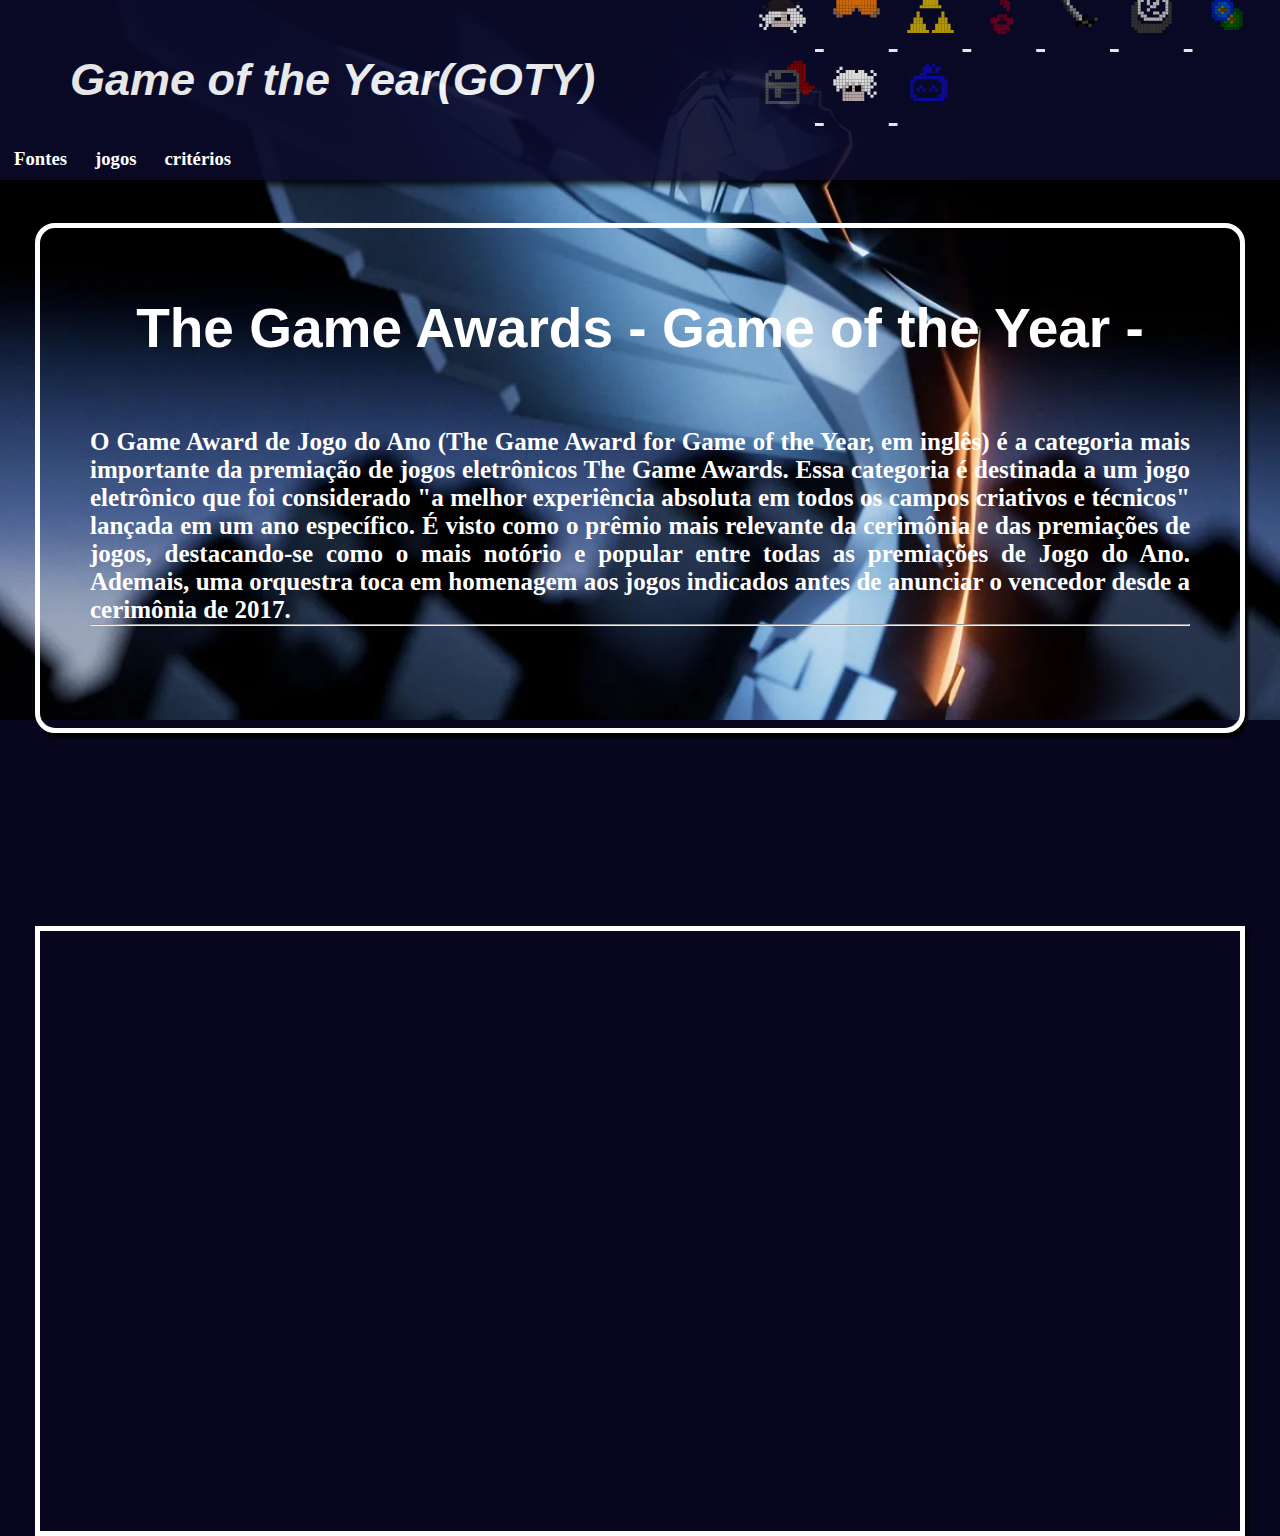
<file: Projeto_01/index.html>
<!DOCTYPE html>
<html lang="pt-br">
<head>
    <meta charset="UTF-8">
    <title> Ganhadores do GOTY </title>
    <link rel="icon" href="Imagens/Icon_site.svg" type="image/x-icon">
    <link rel="stylesheet" href="Style.css">
</head>
<body>
    <header>
        <h1>
            Game of the Year(GOTY)
        </h1>
        <picture>
            <a class="a1" href="https://www.thewitcher.com/in/pt-br/witcher3">
                <img src="Imagens/The_Witcher_03_Pixel_Art.svg" href="//google.com">
            </a>
            <a class="a1" href="https://overwatch.blizzard.com/pt-br/">
                <img src="Imagens/Tracer_Pixel_Art.svg">
            </a>
            <a class="a1" href="https://zelda.nintendo.com/?game=botW">
                <img src="Imagens/Triforce_Pixel_Art.svg">
            </a>
            <a class="a1" href="https://www.playstation.com/pt-br/games/god-of-war/">
                <img src="Imagens/God_of_War_Pixel_Art.svg">
            </a>
            <a class="a1" href="https://www.sekirothegame.com/br/pt/">
                <img src="Imagens/Sekiro_Pixel_Art.svg">
            </a>
            <a class="a1" href="https://www.naughtydog.com/blog/the_last_of_us_part_2_remastered_chronological_mode_announcement">
                <img src="Imagens/Joel_Pixel_Art.svg">
            </a>
            <a class="a1" href="https://www.ea.com/pt-br/games/it-takes-two/it-takes-two/features/nintendo-switch">
                <img src="Imagens/It_Takes_Two_Pixel_Art.svg">
            </a>
            <a class="a1" href="https://www.bandainamcoent.com/games/elden-ring"> 
                <img src="Imagens/Elden_Ring_Pixel_Art.svg">
            </a>
            <a class="a1" href="https://baldursgate3.game/">
                <img src="Imagens/Baldur_s_Gate_Pixel_Art.svg">
            </a>
            <a class="a1" href="https://www.teamasobi.com/games/astro-bot">
                <img src="Imagens/Astro_Bot_Pixel_Art.svg">
            </a>
        </picture>
    </header>
    <nav>
        <a class="a2" href="Fontes.html"> <h3> Fontes </h3> </a> 
        <a class="a2" href="Jogos.html"> <h3> jogos </h3></a>
        <a class="a2" href="critérios.html"> <h3> critérios </h3>  </a>
    </nav>
    </a>
    <main>
        <h2>
            The Game Awards - Game of the Year - 
        </h2>
    </main>
        <article>
            <h4>
                O Game Award de Jogo do Ano (The Game Award for Game of the Year, em inglês) é a 
                categoria mais importante da premiação de jogos eletrônicos The Game Awards. Essa 
                categoria é destinada a um jogo eletrônico que foi considerado "a melhor experiência
                absoluta em todos os campos criativos e técnicos" lançada em um ano específico. É 
                visto como o prêmio mais relevante da cerimônia e das premiações de jogos, destacando-se
                como o mais notório e popular entre todas as premiações de Jogo do Ano. Ademais, uma 
                orquestra toca em homenagem aos jogos indicados antes de anunciar o vencedor desde a 
                cerimônia de 2017.
            <h4>
            <hr>
        </article>
        <section>
            <iframe width="1190" height="590" src="https://www.youtube.com/embed/YV2XXwAxMFQ?si=O65jOLz5O-FHhPii" title="YouTube video player" frameborder="0" allow="accelerometer; autoplay; clipboard-write; encrypted-media; gyroscope; picture-in-picture; web-share" referrerpolicy="strict-origin-when-cross-origin" allowfullscreen></iframe>
        </section>
    </body>
</html>
</file>
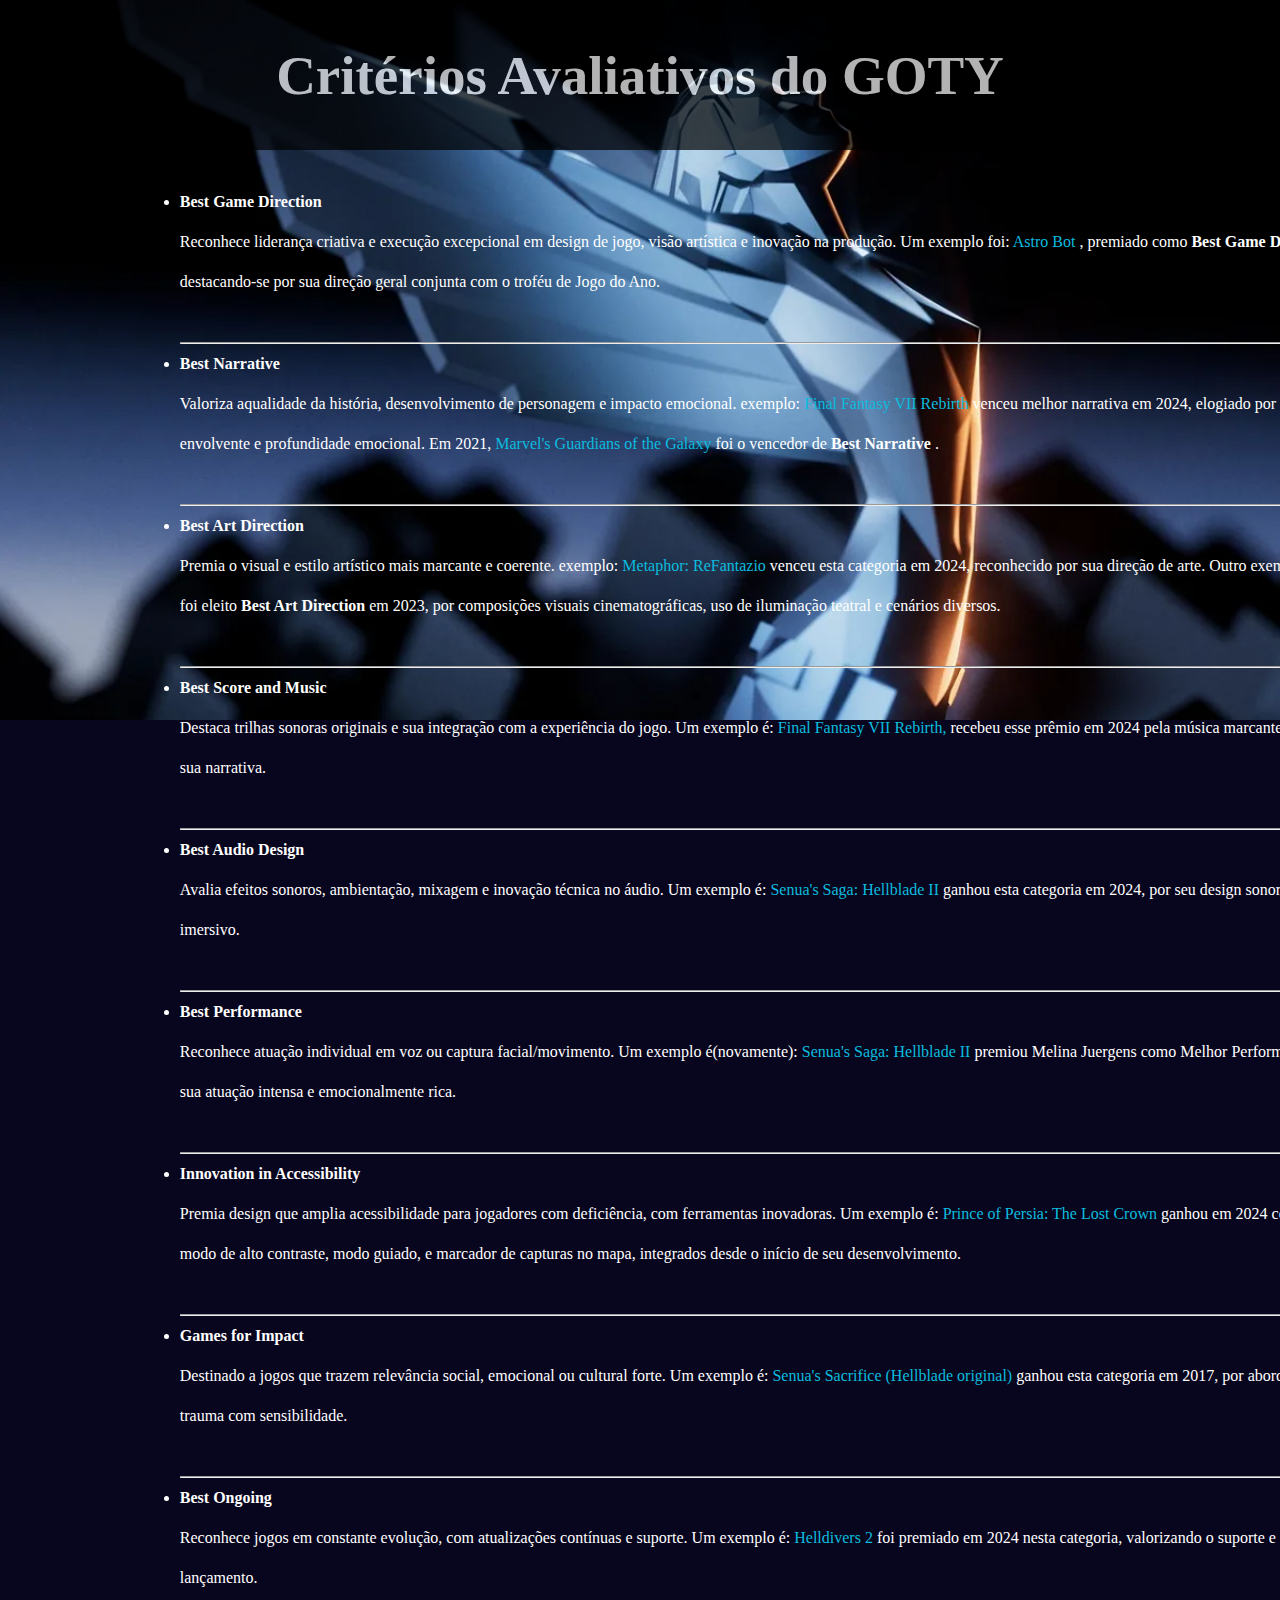
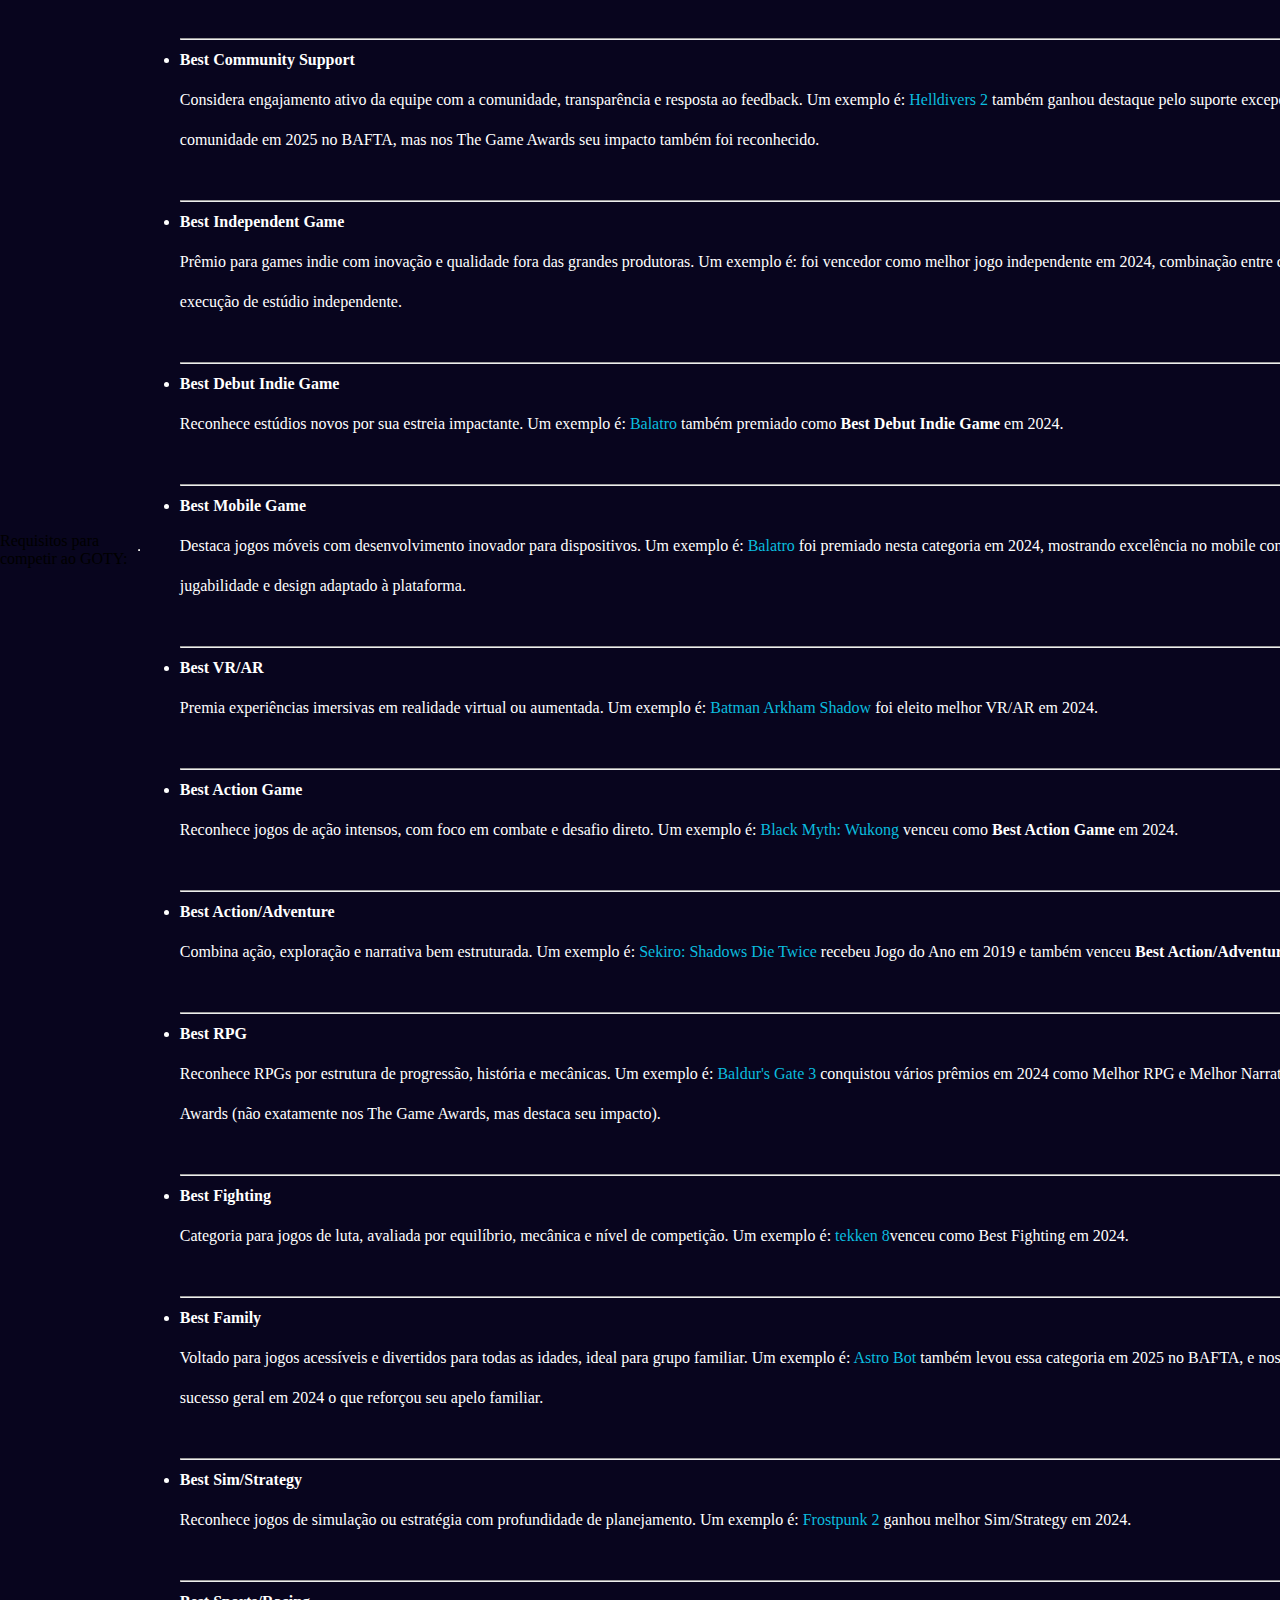
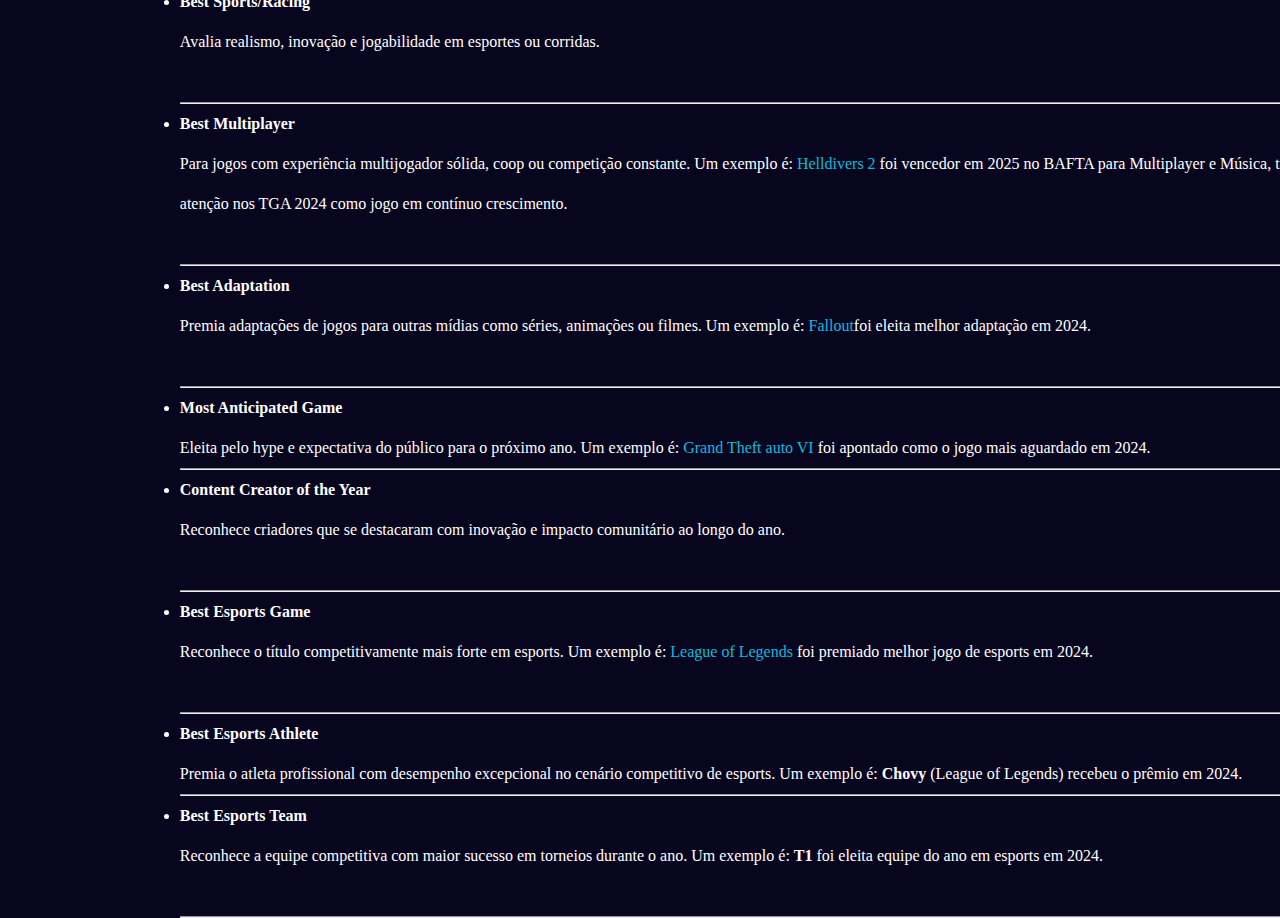
<file: Projeto_01/critérios.html>
<!DOCTYPE html>
 <html lang="pt-br">
 <head>
  <meta charset="UTF-8">
  <title>Avaliação </title>
  <link rel="icon" href="Imagens/Icon_site.svg" type="image/x-icon">
  <link rel="stylesheet" href="Style02.css">
 </head>
 <body>
    <header>
      <h1> Critérios Avaliativos do GOTY</h1>
    </header>
    <main>
    <p class="pzin">
     Requisitos  para competir ao GOTY:
    </p>
    <hr>
    <ul>
      <li> <b class="a1"> Best Game Direction</b> <br> 
    Reconhece liderança criativa e execução excepcional em design de jogo, visão artística e inovação na produção.
    Um exemplo foi: <a class="a2" href="https://wwww.teamasobi.com/games/astro-bot"> Astro Bot </a>, premiado como <b> Best Game Direction </b> em 2024, destacando-se por sua direção geral conjunta com o troféu de Jogo do Ano.</li>
    <br>
    <hr>
      <li> <b class="b1"> Best Narrative </b> <br>
    Valoriza aqualidade da história, desenvolvimento de personagem e impacto emocional.
    exemplo: <a class="a2" href="https://ffvii.square-enix-games.com/en-us"> Final Fantasy VII Rebirth </a> venceu melhor narrativa em 2024, elogiado por sua trama envolvente e profundidade emocional.
    Em 2021, <a class="a2" href="https://www.eidosmontreal.com/games/"> Marvel's Guardians of the Galaxy </a> foi o vencedor de <b> Best Narrative </b>. </li>
    <br>
    <hr>
      <li> <b class="b1"> Best Art Direction </b> <br>
    Premia o visual e estilo artístico mais marcante e coerente.
    exemplo: <a class="a2" href="https://metaphor.atlus.com/index.html?lang=en"> Metaphor: ReFantazio </a> venceu esta categoria em 2024, reconhecido por sua direção de arte.
    Outro exemplo:<a class="a2" href="https://www.alanwake.com/pt/"> Alan Wake 2 </a> foi eleito <b> Best Art Direction </b> em 2023, por composições visuais cinematográficas, uso de iluminação teatral e cenários diversos. </li>
    <br>
    <hr>
      <li> <b class="a1"> Best Score and Music </b> <br> 
    Destaca trilhas sonoras originais e sua integração com a experiência do jogo. Um
    exemplo é: <a class="a2" href="https://ffvii.square-enix-games.com/en-us"> Final Fantasy VII Rebirth, </a>
    recebeu esse prêmio em 2024 pela música marcante que potencializou sua narrativa.</li>
    <br>
    <hr>
      <li> <b class="a1"> Best Audio Design </b> <br>
    Avalia efeitos sonoros, ambientação, mixagem e inovação técnica no áudio. Um
    exemplo é: <a class="a2" href="https://senuassaga.com/"> Senua's Saga: Hellblade II </a> ganhou esta categoria em 2024, por seu design sonoro envolvente e imersivo.</li>
    <br>
    <hr>
      <li> <b class="a1"> Best Performance </b> <br>
    Reconhece atuação individual em voz ou captura facial/movimento. Um 
    exemplo é(novamente): <a class="a2" href="https://senuassaga.com/"> Senua's Saga: Hellblade II </a> premiou Melina Juergens como Melhor Performance em 2024 por sua atuação intensa e emocionalmente rica.</li>
    <br>
    <hr>
      <li> <b class="a1"> Innovation in Accessibility </b> <br>
    Premia design que amplia acessibilidade para jogadores com deficiência, com ferramentas inovadoras.
    Um exemplo é: <a class="a2"> Prince of Persia: The Lost Crown </a> ganhou em 2024 com recursos como modo de alto contraste, modo guiado, e marcador de capturas no mapa, integrados desde o início de seu desenvolvimento.</li>
    <br>
    <hr>
      <li> <b class="a1"> Games for Impact </b> <br>
    Destinado a jogos que trazem relevância social, emocional ou cultural forte.
    Um exemplo é: <a class="a2" href="https://www.hellblade.com/"> Senua's Sacrifice (Hellblade original) </a> ganhou esta categoria em 2017, por abordar saúde mental e trauma com sensibilidade.</li>
    <br>
    <hr>
      <li> <b class="a1"> Best Ongoing </b> <br>
    Reconhece jogos em constante evolução, com atualizações contínuas e suporte.
    Um exemplo é: <a class="a2" href="https://www.arrowheadgamestudios.com/"> Helldivers 2 </a> foi premiado em 2024 nesta categoria, valorizando o suporte e expansão pós-lançamento.</li>
    <br>
    <hr>
      <li> <b class="a1"> Best Community Support </b> <br> 
    Considera engajamento ativo da equipe com a comunidade, transparência e resposta ao feedback.
    Um exemplo é: <a class="a2" href="https://www.arrowheadgamestudios.com/"> Helldivers 2 </a> também ganhou destaque pelo suporte excepcional à comunidade em 2025 no BAFTA, mas nos The Game Awards seu impacto também foi reconhecido. </li> 
    <br>
    <hr>
      <li> <b class="a1"> Best Independent Game </b> <br>
    Prêmio para games indie com inovação e qualidade fora das grandes produtoras.
    Um exemplo é: <a class="a2" href="https://www.playbalatro.com/"> </a> foi vencedor como melhor jogo independente em 2024, combinação entre criatividade e execução de estúdio independente.</li>
    <br>
    <hr>
      <li> <b class="a1"> Best Debut Indie Game </b> <br>
    Reconhece estúdios novos por sua estreia impactante.
    Um exemplo é: <a class="a2" href="https://www.playbalatro.com/"> Balatro </a> também premiado como <b>Best Debut Indie Game </b> em 2024. </li>
    <br>
    <hr>
      <li> <b class="a1"> Best Mobile Game </b> <br>
    Destaca jogos móveis com desenvolvimento inovador para dispositivos.
    Um exemplo é: <a class="a2" href="https://www.playbalatro.com/"> Balatro </a> foi premiado nesta categoria em 2024, mostrando excelência no mobile considerando jugabilidade e design adaptado à plataforma. </li>
    <br>
    <hr>
      <li> <b class="a1"> Best VR/AR </b> <br> 
    Premia experiências imersivas em realidade virtual ou aumentada.
    Um exemplo é: <a class="a2" href="https://camouflaj.com/"> Batman Arkham Shadow </a> foi eleito melhor VR/AR em 2024.</li>
    <br>
    <hr>
      <li> <b class="a1"> Best Action Game </b> <br>
    Reconhece jogos de ação intensos, com foco em combate e desafio direto.
    Um exemplo é: <a class="a2" href="https://www.heishenhua.com/"> Black Myth: Wukong </a> venceu como <b> Best Action Game </b>  em 2024.</li>
    <br>
    <hr>
      <li> <b class="a1"> Best Action/Adventure </b> <br>
    Combina ação, exploração e narrativa bem estruturada.
    Um exemplo é: <a class="a2" href="https://www.sekirothegame.com/br/pt/"> Sekiro: Shadows Die Twice</a> recebeu Jogo do Ano em 2019 e também venceu <b> Best Action/Adventure</b> naquele ano. </li>
    <br>
    <hr>
      <li> <b class="a1"> Best RPG </b> <br>
    Reconhece RPGs por estrutura de progressão, história e mecânicas.
    Um exemplo é: <a class="a2" href="https://baldursgate3.game/"> Baldur's Gate 3 </a>conquistou vários prêmios em 2024 como Melhor RPG e Melhor Narrativa no GDC Awards (não exatamente nos The Game Awards, mas destaca seu impacto).</li>
    <br>
    <hr>
      <li> <b class="a1"> Best Fighting </b> <br>
    Categoria para jogos de luta, avaliada por equilíbrio, mecânica e nível de competição.
    Um exemplo é: <a class="a2" href="https://en.bandainamcoent.eu/tekken/tekken-8"> tekken 8</a>venceu como Best Fighting em 2024. </li>
    <br>
    <hr>
      <li> <b class="a1"> Best Family </b> <br>
    Voltado para jogos acessíveis e divertidos para todas as idades, ideal para grupo familiar.
    Um exemplo é:  <a class="a2" href="https://wwww.teamasobi.com/games/astro-bot"> Astro Bot </a> também levou essa categoria em 2025 no BAFTA, e nos TGA foi seu sucesso geral em 2024 o que reforçou seu apelo familiar.</li>
    <br>
    <hr>
      <li> <b class="a1"> Best Sim/Strategy </b> <br>
    Reconhece jogos de simulação ou estratégia com profundidade de planejamento.
    Um exemplo é: <a class="a2" href="https://frostpunk2.com/"> Frostpunk 2 </a> ganhou melhor Sim/Strategy em 2024.</li>
    <br>
    <hr>
      <li> <b class="a1"> Best Sports/Racing </b> <br>
    Avalia realismo, inovação e jogabilidade em esportes ou corridas.</li>
    <br>
    <hr>
      <li> <b class="a1"> Best Multiplayer </b> <br>
    Para jogos com experiência multijogador sólida, coop ou competição constante.
    Um exemplo é: <a class="a2" href="https://www.arrowheadgamestudios.com/"> Helldivers 2 </a>  foi vencedor em 2025 no BAFTA para Multiplayer e Música, também recebeu atenção nos TGA 2024 como jogo em contínuo crescimento.</li>
    <br>
    <hr>
      <li> <b class="a1"> Best Adaptation </b> <br>
    Premia adaptações de jogos para outras mídias como séries, animações ou filmes.
    Um exemplo é: <a class="a2" href="https://fallout.bethesda.net/pt"> Fallout</a>foi eleita melhor adaptação em 2024.</li>
    <br>
    <hr>
      <li> <b class="a1"> Most Anticipated Game </b> <br>
    Eleita pelo hype e expectativa do público para o próximo ano.
    Um exemplo é: <a class="a2" href="https://www.rockstargames.com/VI"> Grand Theft auto VI </a> foi apontado como o jogo mais aguardado em 2024.
    <br>
    <hr>
      <li> <b class="a1"> Content Creator of the Year </b> <br>
    Reconhece criadores que se destacaram com inovação e impacto comunitário ao longo do ano. </li>
    <br>
    <hr>
      <li> <b class="a1"> Best Esports Game </b> <br>
    Reconhece o título competitivamente mais forte em esports.
    Um exemplo é: <a class="a2" href="https://www.leagueoflegends.com/pt-br/"> League of Legends</a> foi premiado melhor jogo de esports em 2024.</li>
    <br>
    <hr>
      <li> <b class="a1"> Best Esports Athlete </b> <br>
    Premia o atleta profissional com desempenho excepcional no cenário competitivo de esports.
    Um exemplo é: <b> Chovy </b> (League of Legends) recebeu o prêmio em 2024.
    <br>
    <hr>
      <li> <b class="a1"> Best Esports Team </b> <br>
    Reconhece a equipe competitiva com maior sucesso em torneios durante o ano.
    Um exemplo é: <b> T1 </b> foi eleita equipe do ano em esports em 2024.</li>
    <br>
    <hr>
  </ul>
  </main>
 </body>
 </html>
</file>
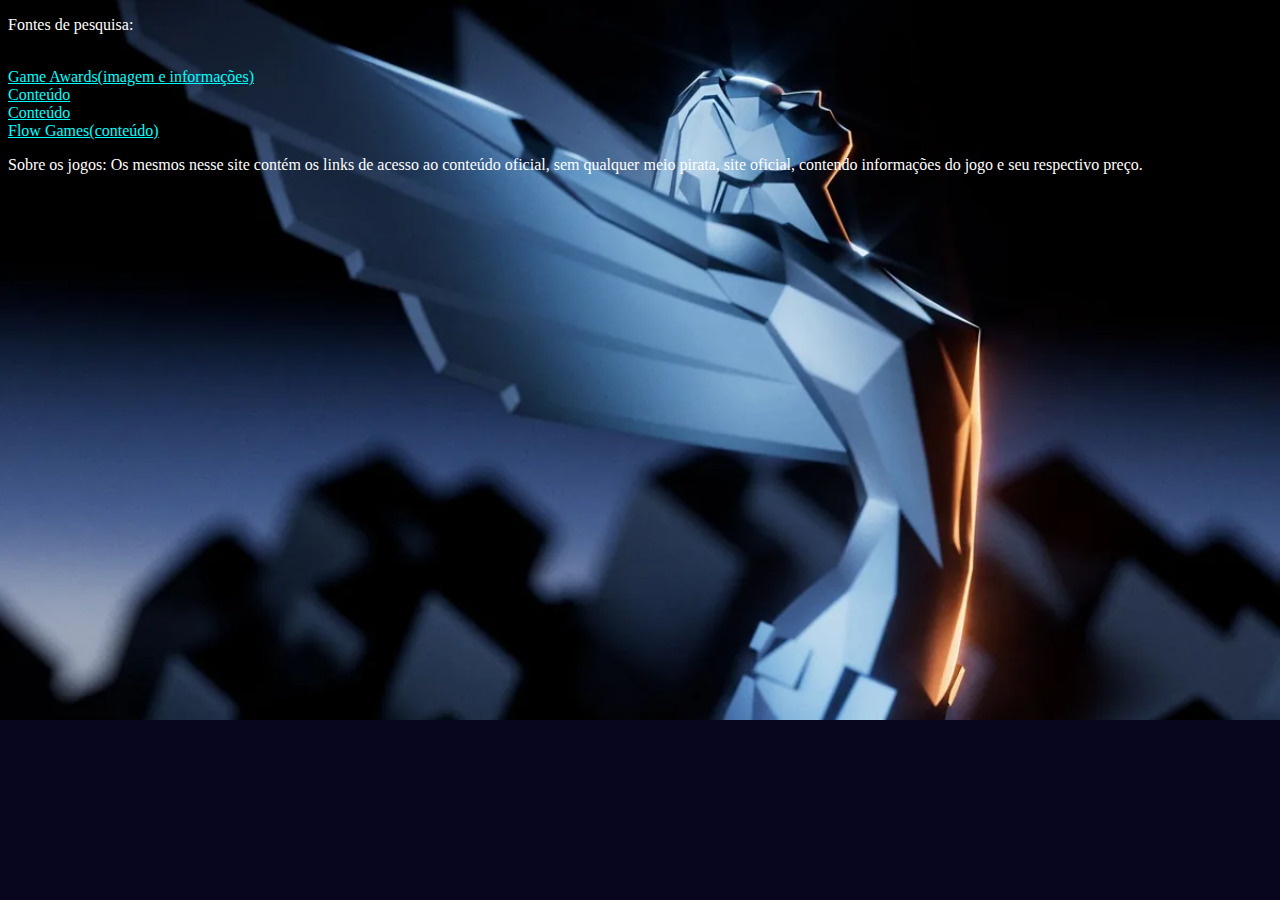
<file: Projeto_01/Fontes.html>
<!DOCTYPE html>
    <html lang="en">
    <head>
        <meta charset="UTF-8">
        <link rel="icon" href="Imagens/Icon_site.svg" type="image/x-icon">
        <link rel="stylesheet" href="Style04.css">
        <title> Fontes </title>
    </head>
    <body>
        <p> Fontes de pesquisa: </p> <br>
        <a href="https://thegameawards.com/"> Game Awards(imagem e informações) </a> <br>
        <a href="https://www.polygon.com/gaming"> Conteúdo </a> <br>
        <a href="https://gamerant.com/gaming/"> Conteúdo </a> <br>
        <a href="https://flowgames.gg/goty-veja-todos-vencedores-the-game-awards-2024/"> Flow Games(conteúdo)  </a> <br>
        <p> Sobre os jogos: Os mesmos nesse site contém os links de acesso ao conteúdo oficial, sem qualquer meio pirata, site oficial, contendo informações do jogo e seu respectivo preço. </p> <br>
    </body>
    </html>
</file>
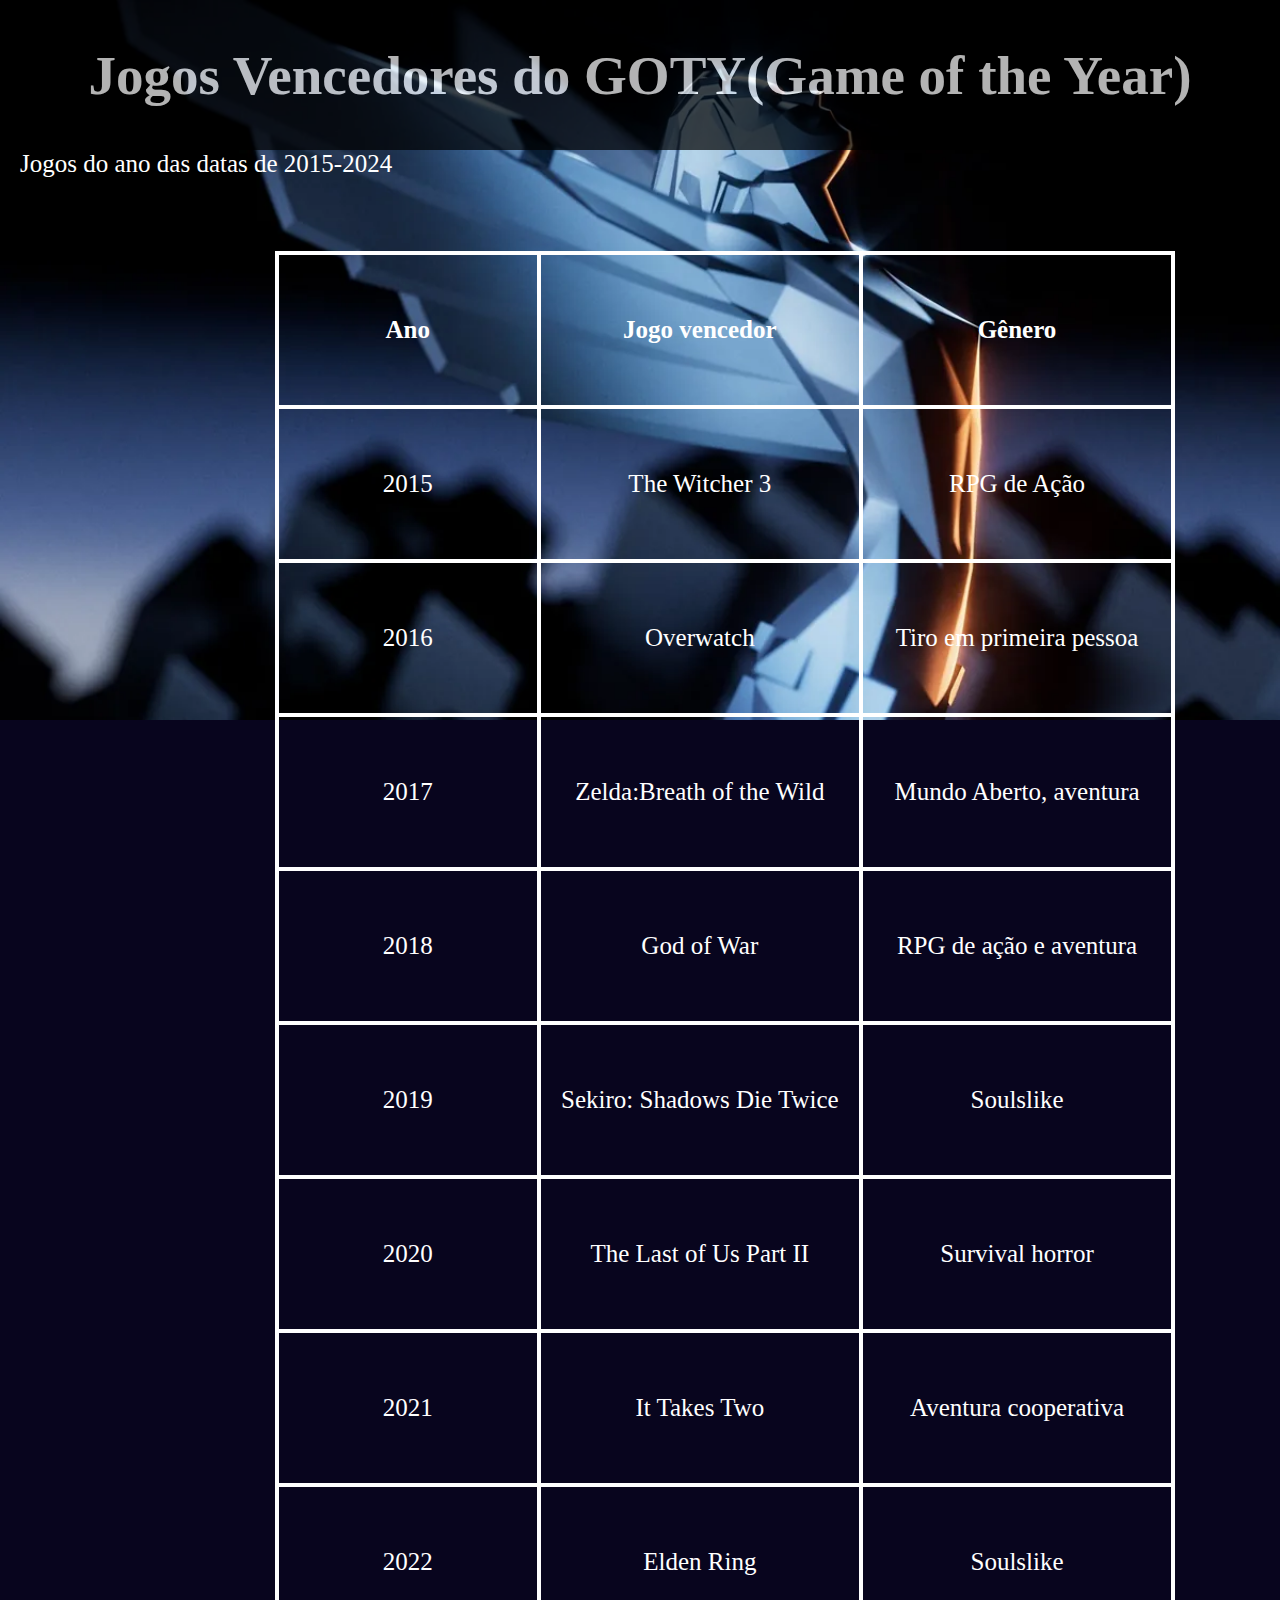
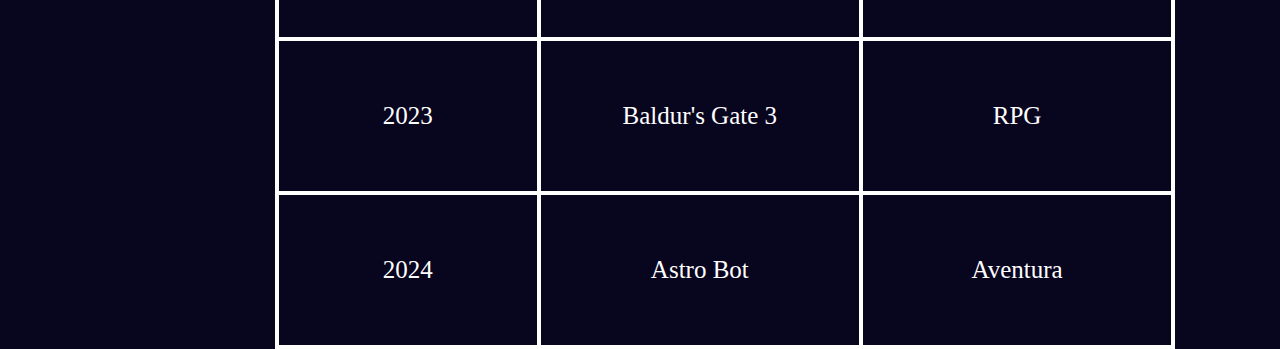
<file: Projeto_01/Jogos.html>
<!DOCTYPE html>
<html lang="en">
<head>
    <meta charset="UTF-8">
    <title> Jogos</title>
    <link rel="icon" href="Imagens/Icon_site.svg" type="image/x-icon">
    <link rel="stylesheet" href="Style03.css">
</head>
<body>
    <header>
        <h1>
            Jogos Vencedores do GOTY(Game of the Year)
        </h1>
        <p> Jogos do ano das datas de 2015-2024</p>
    </header>
    <main>
        <Table>
            <tr>
                <td> <b> Ano </b></td>
                <td> <b> Jogo vencedor </b> </td>
                <td> <b> Gênero </b> </td>
            </tr>
            <tr> 
                <td> 2015 </td>
                <td> The Witcher 3</td>
                <td> RPG de Ação </td>
            </tr>
            <tr> 
                <td> 2016 </td>
                <td> Overwatch </td>
                 <td> Tiro em primeira pessoa </td>
            </tr>
            <tr> 
                <td> 2017 </td>
                <td> Zelda:Breath of the Wild </td>
                <td> Mundo Aberto, aventura </td>
            </tr>
                <tr> 
                <td> 2018 </td>
                <td> God of War </td>
                <td> RPG de ação e aventura </td>
            </tr>
            <tr> 
                <td> 2019 </td>
                <td> Sekiro: Shadows Die Twice</td>
                <td> Soulslike</td>
            </tr>
            <tr> 
                <td> 2020 </td>
                <td> The Last of Us Part II</td>
                <td> Survival horror</td>
            </tr>
            <tr> 
                <td> 2021 </td>
                <td> It Takes Two </td>
                <td> Aventura cooperativa</td>
            </tr>
            <tr> 
                <td> 2022</td>
                <td> Elden Ring</td>
                <td> Soulslike </td>
            </tr>
            <tr> 
                <td> 2023 </td>
                <td> Baldur's Gate 3</td>
                <td> RPG </td>
            </tr>
            <tr> 
                <td> 2024</td>
                <td> Astro Bot</td>
                <td> Aventura</td>
            </tr>
    </main>
</body>
</html>
</file>
<file: Projeto_01/Style.css>
table,tr,td{
    padding: 0px;
    border-spacing: 0px;
    border:1px solid black;
    border-collapse: collapse;
    width: 600px;
    height: 60px;
    text-align: center;
    color: black;
}

header{
    background-color: #0b0b2b;
    min-height: 180px;
    max-width: none;
    display: flex;
    align-items: center;
    justify-content: left;
    font-size: 35px;
    box-shadow: 3px 4px 7px;
    opacity: 0.90;

}

h1{
    margin-left: 70px;
    font-size: 45px;
    font-family: sans-serif;
    font-style: italic;
    font-weight: 900;
    margin-top: -20px;
    color: white;
   
}


body{
    background-image: url(Imagens/Goty\ image.webp);
    background-size: 100%, 100%;
    background-repeat: no-repeat;
    background-position: top;
    background-color: rgb(8, 5, 30);
    
}


*{
    padding: 0px;margin: 0px;
}
nav{
    position: relative;top: -40px;
    display: flex;
    align-items:  center;
}
.a2{
    padding: 10px;
    margin: 4px;
    height: 10px;
    display: flex;
    align-items: center;
    border-radius: 5px;
    box-shadow:  5px;
    color: white;
    text-decoration:none;
    transition-duration: 0.3s;
}

h2{
    margin: auto;
    font-size: 55px;
    font-family: sans-serif;
    color: white;
    position: relative;top: -150px;
}

h4,article{
    color: white;
    position: relative;top: -150px;
    width: 1100px;
    margin: auto;
    font-size: 25px;
    text-align: justify;
}


main{
    margin: auto;
    height: 500px;
    width: 1200px;
    display: flex;
    justify-content: center;
    align-items: center;
    position: relative;top: 5px;
    border-color: white;
    border-width: 5px;
    border-style: solid;
    border-radius: 20px;
    box-shadow: 3px 4px 3px;

}


img{
    transition-duration: 0.3s;
    width: 100%;
    width: 65px;
    height: 65px
}

picture{
    position: absolute;left: 750px;
    margin-top: -68px;
}
.a1{
    color: white;
}

img:hover {
  opacity: 0.7;
  scale: 1.5;
}

nav > .a2:hover{
   opacity: 0.7;
   background-color: black;
   scale: 1.1;
}
section{
    margin: auto;
    display:flex;
    justify-content: center;
    width: 1200px;
    border-color: white;
    border-width: 5px;
    border-style: solid;
    box-shadow: 3px 4px 3px;
    height: 600px;
}
</file>
<file: Projeto_01/Style02.css>
h1{
    background-color: black;
    height: 150px;
    color: white;
    opacity: 0.7;
    font-size: 55px;
    display: flex;
    align-items: center;
    justify-content: center;
}
*{
    margin: 0px;
}

body{
    background-image: url(Imagens/Goty\ image.webp);
    background-size: 100%, 100%;
    background-repeat: no-repeat;
    background-position: top;
    background-color: rgb(8, 5, 30);
    
}
ul{
    color: white;;
    line-height: 40px;
}

main{
    width: 1400px;
    height: 2000px;
    display: flex;
    align-items: center;
    justify-content: center;
    position:absolute;top: 1150px;
}
.a2{
    color: rgb(11, 188, 223);
    text-decoration: none;
}
</file>
<file: Projeto_01/Style04.css>
body{
    background-image: url(Imagens/Goty\ image.webp);
    background-size: 100%, 100%;
    background-repeat: no-repeat;
    background-position: top;
    background-color: rgb(8, 5, 30);
    
}
p{
    color: white;
}

a{
    color: aqua;
}
</file>
<file: Projeto_01/Style03.css>
table,tr,td{
    padding: 0px;
    border-spacing: 0px;
    border: 1px solid white;
    border-width: 4px;
    border-collapse: collapse;
    width: 900px;
    height: 150px;
    text-align: center;
    color:white;
    font-size: 25px;
}

body{
    background-image: url(Imagens/Goty\ image.webp);
    background-size: 100%, 100%;
    background-repeat: no-repeat;
    background-position: top;
    background-color: rgb(8, 5, 30);
    
}
main{
    width: 1450px;
    height: 1000px;
    display: flex;
    align-items: center;
    justify-content: center;
    position:absolute;top: 600px;
}

h1{
    background-color: black;
    height: 150px;
    color: white;
    opacity: 0.7;
    font-size: 55px;
    display: flex;
    align-items: center;
    justify-content: center;
}
*{
    margin: 0px;
}
p{
    color: white;
    font-size: 25px;
    position:relative;left: 20px;
    font-weight: 200;
}
</file>
